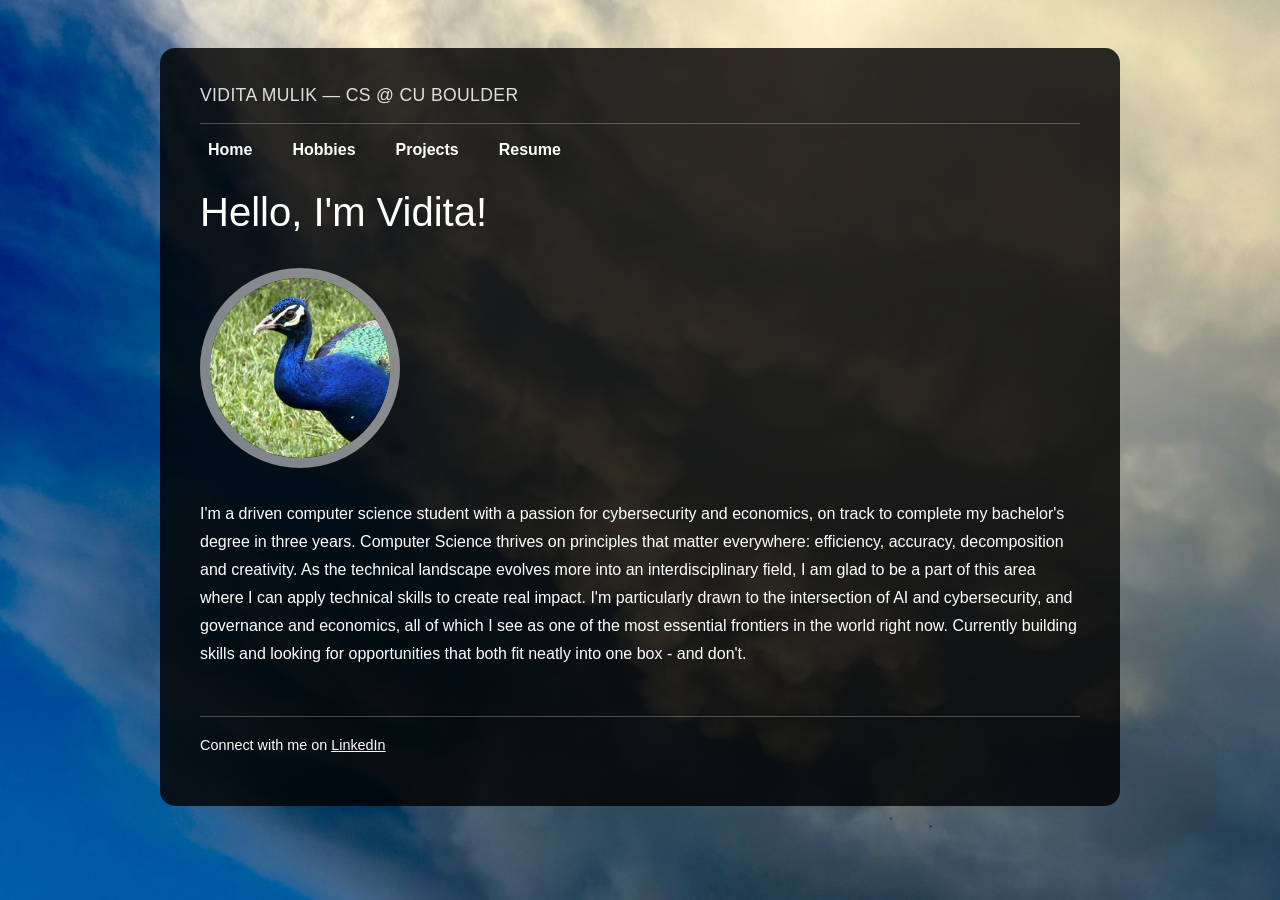
<file: index.html>
<!DOCTYPE html> 
<!--This tells the browser that this is a html file-->

<html lang="en"> 
<!--Specifies language as english-->

<head> <!--metadata about the page, not visible on webpage-->
  <meta charset="UTF-8"> <!--tells the browser to interpret text as UTF-8, so special characters are displayed properly-->
  <meta name="viewport" content="width=device-width, initial-scale=1.0"> <!--tells mobile browsers to render at the phone's actual width-->
  <title>Vivi — Home</title>
 
  <link href="https://cdn.jsdelivr.net/npm/bootstrap@5.3.3/dist/css/bootstrap.min.css" rel="stylesheet">
  <link rel="stylesheet" href="./styles.css"> <!--links external files-->
</head>


<body> 
<!--visible on webpage-->
<!--backdrop, header, nav, footer are mostly common across all four html files-->
  
  <div class="backdrop"></div> <!--<div> is a generic box used by css to identify and place backdrop-->
 
  <div class="container-fluid page-box"> <!--the container that becomes the translucent black panel, where all content lives-->

    <header class="site-header"> <!--header is a semantic tag that tells the browser, "this is the intro to the page"-->
      <p class="site-title">Vidita Mulik — CS @ CU Boulder</p> <!--the <p> is a text para-->
    </header>

<!-- Defines the main navigation bar and enables responsive Bootstrap behavior -->
<nav class="navbar navbar-expand-lg p-0">
  
  <!-- Creates the navigation toggle button used on smaller screens -->
  <button class="navbar-toggler" type="button"
          data-bs-toggle="collapse" data-bs-target="#navMenu"
          aria-controls="navMenu" aria-expanded="false"
          aria-label="Toggle navigation">
    <!-- Displays the Bootstrap navigation toggle icon -->
    <span class="navbar-toggler-icon"></span>
  </button>
  
  <!-- Contains the collapsible navigation menu -->
  <div class="collapse navbar-collapse" id="navMenu">
    <!-- Groups the navigation links into a Bootstrap navbar list -->
    <ul class="navbar-nav">
      <!-- Navigation link to the respective pages -->
      <li class="nav-item"><a class="nav-link" href="index.html">Home</a></li>
      <li class="nav-item"><a class="nav-link" href="hobbies.html">Hobbies</a></li>
      <li class="nav-item"><a class="nav-link" href="projects.html">Projects</a></li>
      <li class="nav-item"><a class="nav-link" href="resume.html">Resume</a></li>
    </ul>
  </div>

</nav>

    <main> <!-- semantic "actual content of this page"-->
      <h1>Hello, I'm Vidita!</h1> <!--<h1> tag is the page's main heading-->
      <section class="intro"> <!--semantic grouping of related content-->
        <!--the <img> tag is a 'self-closing' tag-->
        <!--src  is the file path to the image, alt text is shown if image fails to load-->
        
        <!-- Displays the profile image and makes it clickable to open the Bootstrap modal -->
        <img
          src="./pfp2.jpg"
          alt="Portrait picture of myself"
          class="profile-img clickable-img"
          data-bs-toggle="modal"
          data-bs-target="#profileImgModal"
          role="button"
        >

        <!-- Bootstrap Modal — clicking the photo above opens this larger version -->
        <div class="modal fade" id="profileImgModal" tabindex="-1" aria-labelledby="profileImgModalLabel" aria-hidden="true">
          <!-- Centers the modal vertically on the page -->
          <div class="modal-dialog modal-dialog-centered">
            <!-- Defines the visible modal container with a dark background -->
            <div class="modal-content bg-dark">
              <!-- Contains the modal title and close button -->
              <div class="modal-header border-secondary">
                <!-- Displays the title of the modal -->
                <h5 class="modal-title" id="profileImgModalLabel">Vivi</h5>
                <!-- Closes the modal when selected -->
                <button type="button" class="btn-close btn-close-white" data-bs-dismiss="modal" aria-label="Close"></button>
              </div>
              <!-- Contains the enlarged profile image -->
              <div class="modal-body text-center">
                <!-- Displays a responsive, rounded version of the profile image -->
                <img src="./pfp2.jpg" alt="Portrait picture of myself" class="img-fluid rounded">
              </div>
            </div>
          </div>
        </div>
        
        <p>
          I'm a driven computer science student with a passion for cybersecurity and economics, on track to complete my bachelor's 
          degree in three years. Computer Science thrives on principles that matter everywhere: efficiency, accuracy, decomposition 
          and creativity. As the technical landscape evolves more into an interdisciplinary field, I am glad to be a part of this 
          area where I can apply technical skills to create real impact. I'm particularly drawn to the intersection of AI and 
          cybersecurity, and governance and economics, all of which I see as one of the most essential frontiers in the world right 
          now.

          Currently building skills and looking for opportunities that both fit neatly into one box - and don't.
        </p>
      </section>
    </main>

    <footer class="site-footer"> <!--semantic tag indicating this is end of page-->
      <p>Connect with me on
        <a href="https://www.linkedin.com" target="_blank" rel="noopener">LinkedIn</a>
        <!--target = "_blank" opens the link in new tab, rel='noopener' is a security best practise to prevent the
         new tab from getting a referenve back to the page-->
      </p>
    </footer>

  </div> <!--end with </div> since is the box in which the content lies-->

<script src="https://cdn.jsdelivr.net/npm/bootstrap@5.3.0/dist/js/bootstrap.bundle.min.js"></script>
</body>
</html>
</file>
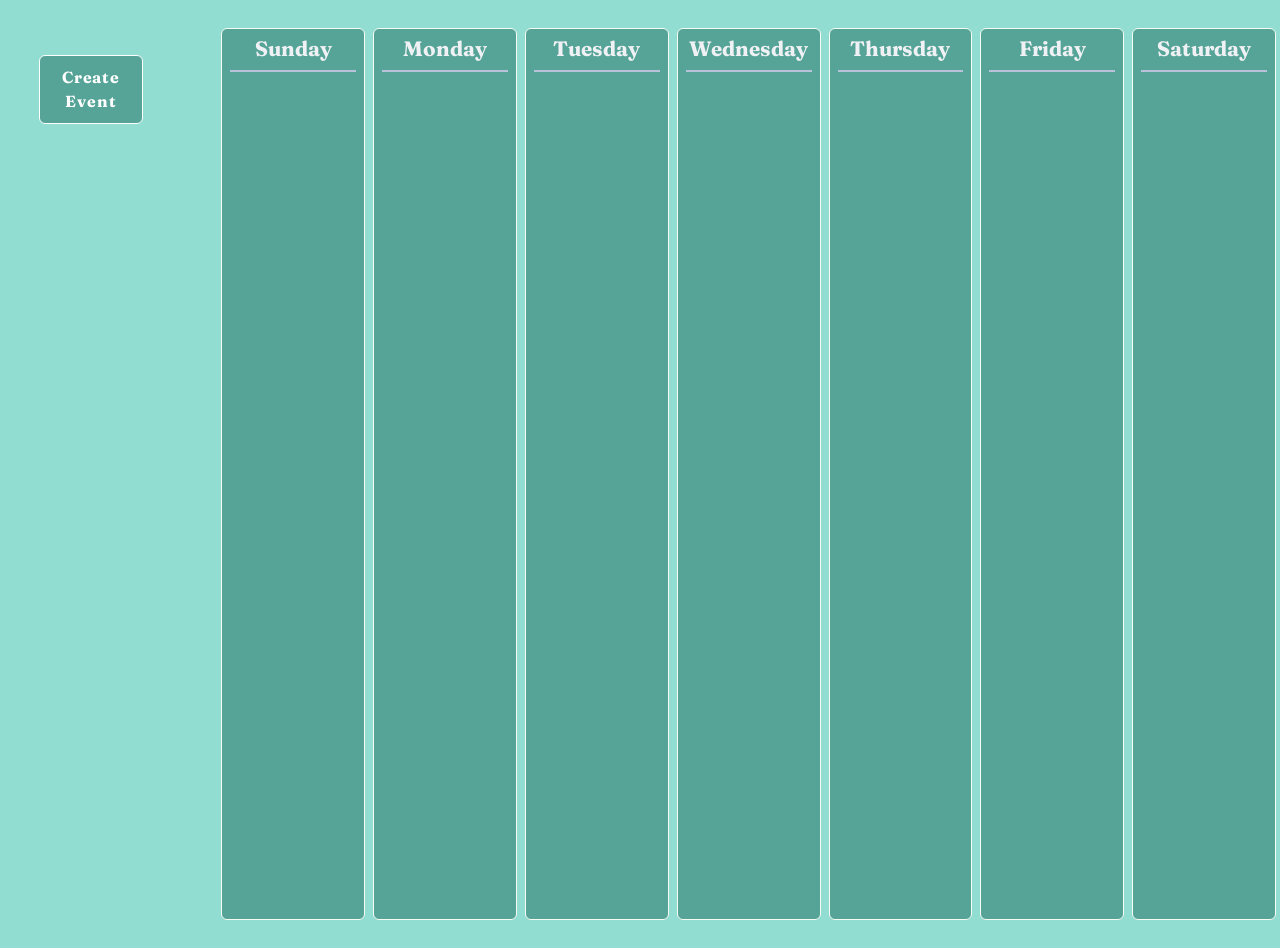
<file: calendar/index.html>
<!doctype html>
<html lang="en">

  <head>
    <meta charset="utf-8">
    <meta name="viewport" content="width=device-width, initial-scale=1">
    <title>Lab 4 - Calendar</title>
    <link href="https://cdn.jsdelivr.net/npm/bootstrap@5.3.3/dist/css/bootstrap.min.css" rel="stylesheet" integrity="sha384-QWTKZyjpPEjISv5WaRU9OFeRpok6YctnYmDr5pNlyT2bRjXh0JMhjY6hW+ALEwIH" crossorigin="anonymous">
    <link rel="stylesheet" href="css/styles.css">
    <link rel="preconnect" href="https://fonts.googleapis.com">
    <link rel="preconnect" href="https://fonts.gstatic.com" crossorigin>
    <link href="https://fonts.googleapis.com/css2?family=Fraunces:wght@500;700&display=swap" rel="stylesheet">
  </head>

  <body>

    <!--Create event container, table for days?-->
    <div class="row">
        <div class="col-2">
            <div class="custom-container">
                <button class="btn btn-primary mt-3"
                    type="button"
                    data-bs-toggle="modal"
                    data-bs-target="#event_modal">
                    Create Event
                </button>
            </div>
        </div>
        <div class="col">
            <div class="container-md container-fluid py-4 h-100">
                <div id="calendar" class="row h-100">
                    <div class="col-sm m-1 bg-white rounded px-1 px-md-2" id="sunday">
                        <div class="h6 text-center position-relative py-2 day">
                            Sunday
                        </div>
                    </div>
                    <div class="col-sm m-1 bg-white rounded px-1 px-md-2" id="monday">
                        <div class="h6 text-center position-relative py-2 day">
                            Monday
                        </div>
                    </div>
                    <div class="col-sm m-1 bg-white rounded px-1 px-md-2" id="tuesday">
                        <div class="h6 text-center position-relative py-2 day">
                            Tuesday
                        </div>
                    </div>
                    <div class="col-sm m-1 bg-white rounded px-1 px-md-2" id="wednesday">
                        <div class="h6 text-center position-relative py-2 day">
                            Wednesday
                        </div>
                    </div>
                    <div class="col-sm m-1 bg-white rounded px-1 px-md-2" id="thursday">
                        <div class="h6 text-center position-relative py-2 day">
                            Thursday
                        </div>
                    </div>
                    <div class="col-sm m-1 bg-white rounded px-1 px-md-2" id="friday">
                        <div class="h6 text-center position-relative py-2 day">
                            Friday
                        </div>
                    </div>
                    <div class="col-sm m-1 bg-white rounded px-1 px-md-2" id="saturday">
                        <div class="h6 text-center position-relative py-2 day">
                            Saturday
                        </div>
                    </div>
                </div>        
            </div>
        </div>
    </div>

    <!-- Bootstrap Modal -->
<div class="modal fade" id="event_modal" tabindex="-1" aria-hidden="true">
  <div class="modal-dialog">
    <div class="modal-content">

      <!-- Modal header -->
      <div class="modal-header">
        <h5 class="modal-title">Event Description</h5>
        <button
          type="button"
          class="btn-close"
          data-bs-dismiss="modal"
          aria-label="Close">
        </button>
      </div>

      <!-- Modal body -->
      <div class="modal-body">
        <form id="event_form">
          <!-- Add the required form controls here-->
           
        <div class="form-group">
            <label for="event_name">Event Name</label>
            <input type="text" id="event_name" name="event_name" required>
        </div>   

        <div class="form-group">
            <label for="event_category">Event Category</label>
            <select id="event_category" name="event_category" required>
                <option value="">Select a category</option>
                <option value="class">Class</option>
                <option value="work">Work</option>
                <option value="personal">Personal</option>
                <option value="social">Social</option>
                <option value="other">Other</option>
            </select>
        </div>

         <div class="form-group">
            <!-- <label for="event_weekday">Day of Event (Weekday only)</label> - not needed here -->
            <select id="event_weekday" name="event_weekday" required>
            <!--select containing days of the week-->
                <option value="">Select a day</option>
                <option value="Monday">Monday</option>
                <option value="Tuesday">Tuesday</option>
                <option value="Wednesday">Wednesday</option>
                <option value="Thursday">Thursday</option>
                <option value="Friday">Friday</option>
                <option value="Saturday">Saturday</option>
                <option value="Sunday">Sunday</option>
            </select>
        </div> 

         <div class="form-group">
            <label for="event_time">Event Time</label>
            <input type="time" id="event_time" name="event_time" required>
        </div> 

        <div class="form-group">
            <select id="event_modality" name="event_modality" required onchange="updateLocationOptions()">
                <option value="in-person">In-person</option>
                <option value="remote">Remote</option>
            </select>
        </div> 

        <!--event_modality = "in-person" → show event_location, hide event_remote_url
            event_modality = "remote" → show event_remote_url, hide event_location-->

            
        <div class="form-group" id="location_group"> <!--containers to target, wrap each field's group with an id-->
            <label for="event_location">Event Location</label>
            <input type="text" id="event_location" name="event_location">
        </div> 

         <div class="form-group" id="remote_group">
            <label for="event_remote_url">Event Link</label>
            <input type="url" id="event_remote_url" name="event_remote_url"
                pattern="^https?://([\w\-]+\.)+[a-zA-Z]{2,}(/.*)?$"
                placeholder="https://zoom.us/j/123456789">
            <!--Pattern - Regular expression - a special text string for describing a search pattern.
            change from last version: [\w-] → [\w\-] (hyphen escaped), and the dot restored as \. (a literal dot, not "any character").-->
        </div> 
        
        <div class="form-group">
            <label for="event_attendees">Event Attendees</label>
            <input type="text" id="event_attendees" name="event_attendees" required>
            <!--show msg to instruct user to separate names by commas (do i need to specify no spaces?)-->
        </div>          
        </form>
      </div>

      <!-- Modal footer -->
      <div class="modal-footer">
        <button
          type="button"
          class="btn btn-secondary"
          data-bs-dismiss="modal">
          Close
        </button>

        <button type="submit" class="btn btn-primary" form="event_form">Save Event</button>

      </div>

    </div>
  </div>
</div>
    
    <script src="https://cdn.jsdelivr.net/npm/bootstrap@5.3.3/dist/js/bootstrap.bundle.min.js" integrity="sha384-YvpcrYf0tY3lHB60NNkmXc5s9fDVZLESaAA55NDzOxhy9GkcIdslK1eN7N6jIeHz" crossorigin="anonymous"></script>
    
    <script src="js/script.js"></script> 
    
  </body>
</html>
</file>
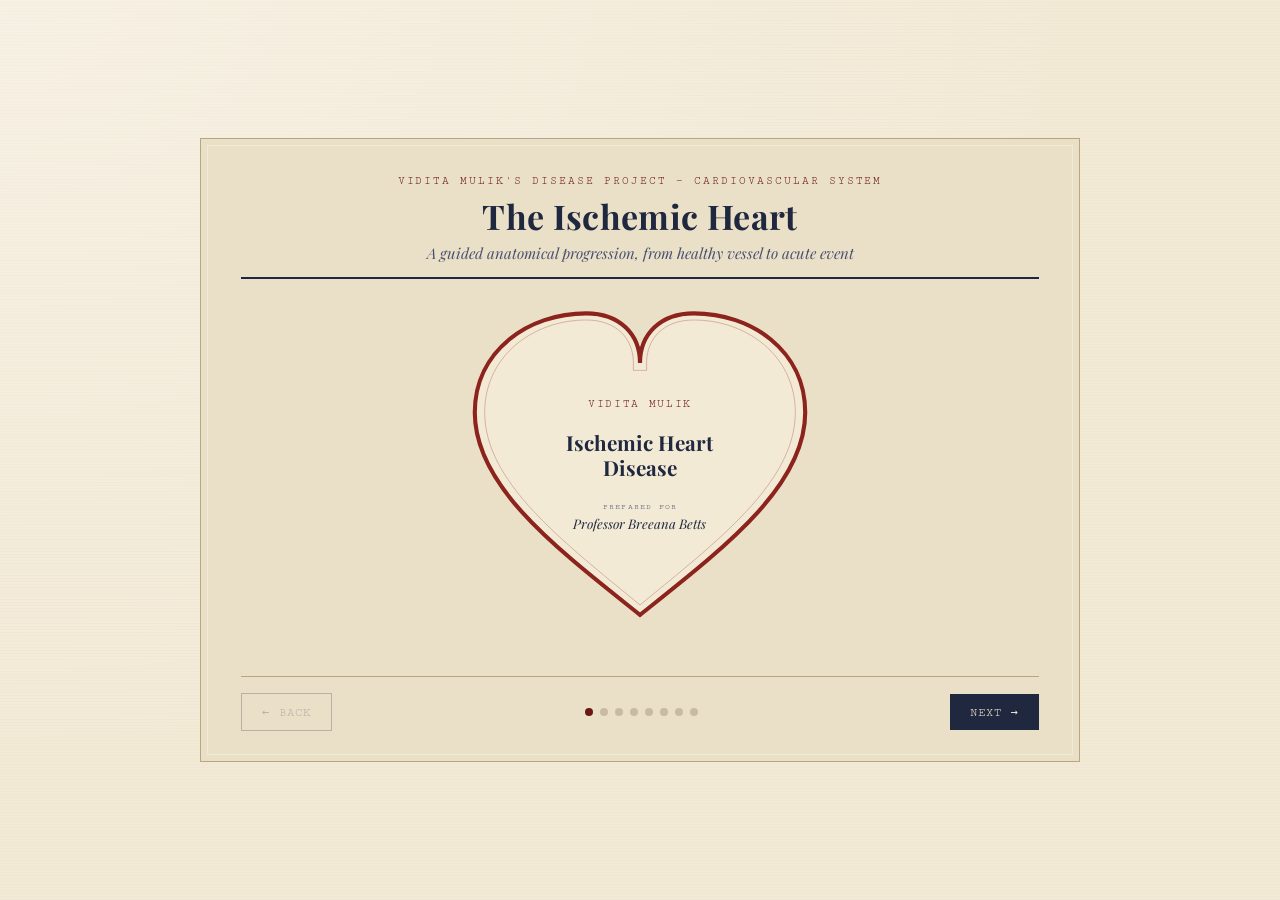
<file: DiseaseProjectIHD.html>
<!DOCTYPE html>
<html lang="en">
<head>
<meta charset="UTF-8">
<title>Plate Studies: The Ischemic Heart — An Anatomical Progression</title>
<meta name="viewport" content="width=device-width, initial-scale=1.0">
<link rel="preconnect" href="https://fonts.googleapis.com">
<link href="https://fonts.googleapis.com/css2?family=Playfair+Display:ital,wght@0,500;0,700;1,500&family=Source+Sans+3:wght@400;600&family=Cutive+Mono&display=swap" rel="stylesheet">
<style>
  :root{
    --paper:#F3EAD6;
    --paper-2:#EAE0C8;
    --ink:#20283F;
    --ink-soft:#4A5170;
    --artery:#8C231C;
    --artery-deep:#6B1913;
    --externa:#5B3358;
    --intima:#7A1610;
    --lumen:#C23B2E;
    --plaque:#B8892B;
    --clot:#33150F;
    --hatch:#C9BBA0;
    --line:#B7A67F;
  }
  *{box-sizing:border-box;}
  html,body{margin:0;padding:0;}
  body{
    background:var(--paper);
    background-image:
      radial-gradient(ellipse at top left, rgba(255,255,255,0.35), transparent 60%),
      repeating-linear-gradient(0deg, rgba(0,0,0,0.015) 0px, rgba(0,0,0,0.015) 1px, transparent 1px, transparent 3px);
    color:var(--ink);
    font-family:'Source Sans 3', sans-serif;
    min-height:100vh;
    display:flex;
    align-items:center;
    justify-content:center;
    padding:24px;
  }
  .frame{
    width:100%;
    max-width:880px;
    border:1px solid var(--line);
    outline:1px solid var(--paper);
    outline-offset:-8px;
    background:var(--paper-2);
    padding:36px 40px 30px;
    position:relative;
  }
  .masthead{
    text-align:center;
    border-bottom:2px solid var(--ink);
    padding-bottom:14px;
    margin-bottom:22px;
  }
  .eyebrow{
    font-family:'Cutive Mono', monospace;
    letter-spacing:0.18em;
    font-size:11px;
    color:var(--artery-deep);
    text-transform:uppercase;
  }
  h1{
    font-family:'Playfair Display', serif;
    font-weight:700;
    font-size:clamp(24px,4vw,34px);
    margin:6px 0 4px;
    letter-spacing:0.01em;
  }
  .subtitle{
    font-style:italic;
    font-family:'Playfair Display', serif;
    color:var(--ink-soft);
    font-size:15px;
  }
  .plate-label{
    font-family:'Cutive Mono', monospace;
    text-align:center;
    font-size:12px;
    letter-spacing:0.14em;
    color:var(--artery-deep);
    margin-bottom:6px;
    text-transform:uppercase;
  }
  .stage-title{
    text-align:center;
    font-family:'Playfair Display', serif;
    font-weight:600;
    font-size:22px;
    margin:0 0 18px;
  }
  .stage-wrap{
    display:flex;
    gap:32px;
    align-items:flex-start;
    flex-wrap:wrap;
    justify-content:center;
  }
  .svg-box{
    flex:0 0 300px;
    display:flex;
    flex-direction:column;
    align-items:center;
    justify-content:center;
    position:relative;
  }
  .svg-box svg{width:300px;height:300px;}
  .svg-box.title-heart{flex:1 1 100%;}
  .svg-box.title-heart svg{width:380px;height:auto;max-width:92%;}
  .svg-caption{
    text-align:center;
    font-family:'Cutive Mono', monospace;
    font-size:11px;
    letter-spacing:0.05em;
    color:var(--ink-soft);
    text-transform:uppercase;
    margin-top:10px;
    max-width:280px;
  }
  .info-box{
    font-size:14px;
    line-height:1.55;
    background:rgba(32,40,63,0.05);
    border-left:3px solid var(--ink);
    padding:10px 14px;
    margin-bottom:14px;
  }
  .info-box strong{color:var(--ink);}
  .info-box ul{margin:6px 0 0;padding-left:18px;}
  .info-box li{margin-bottom:3px;}
  .caption-box{
    flex:1 1 320px;
    min-width:260px;
  }
  .caption{
    font-size:16px;
    line-height:1.65;
    margin:0 0 16px;
  }
  .risk-badges{
    display:flex;
    flex-wrap:wrap;
    gap:8px;
    margin-bottom:10px;
  }
  .badge{
    font-family:'Cutive Mono', monospace;
    font-size:12px;
    letter-spacing:0.03em;
    padding:6px 11px;
    border:1px solid var(--artery-deep);
    color:var(--artery-deep);
    background:transparent;
    cursor:pointer;
    text-transform:uppercase;
    transition:background .15s ease, color .15s ease;
  }
  .badge:hover, .badge.active{
    background:var(--artery-deep);
    color:var(--paper);
  }
  .badge-detail{
    font-size:14px;
    line-height:1.5;
    background:rgba(140,35,28,0.07);
    border-left:3px solid var(--artery-deep);
    padding:10px 14px;
    margin-top:6px;
    display:none;
  }
  .badge-detail.show{display:block;}
  .slider-row{
    margin-top:10px;
  }
  .slider-row label{
    font-family:'Cutive Mono', monospace;
    font-size:12px;
    letter-spacing:0.06em;
    color:var(--ink-soft);
    display:block;
    margin-bottom:8px;
    text-transform:uppercase;
  }
  input[type=range]{
    width:100%;
    accent-color:var(--artery-deep);
  }
  .slider-readout{
    font-family:'Cutive Mono', monospace;
    font-size:13px;
    color:var(--artery-deep);
    margin-top:6px;
  }
  .nav-row{
    display:flex;
    justify-content:space-between;
    align-items:center;
    margin-top:28px;
    border-top:1px solid var(--line);
    padding-top:16px;
  }
  .dots{
    display:flex;
    gap:7px;
  }
  .dot{
    width:8px;height:8px;
    border-radius:50%;
    background:var(--hatch);
  }
  .dot.active{background:var(--artery-deep);}
  button.nav{
    font-family:'Cutive Mono', monospace;
    font-size:12px;
    letter-spacing:0.1em;
    text-transform:uppercase;
    background:var(--ink);
    color:var(--paper);
    border:none;
    padding:11px 20px;
    cursor:pointer;
    transition:opacity .15s ease;
  }
  button.nav:disabled{opacity:0.25;cursor:default;}
  button.nav.ghost{
    background:transparent;
    color:var(--ink);
    border:1px solid var(--ink);
  }
  .artist-statement{
    font-size:15px;
    line-height:1.7;
  }
  .artist-statement h2{
    font-family:'Playfair Display', serif;
    font-size:20px;
    margin-bottom:10px;
  }
  @media (prefers-reduced-motion: reduce){
    *{transition:none !important;}
  }
</style>
</head>
<body>
<div class="frame">
  <div class="masthead">
    <div class="eyebrow">Vidita Mulik's Disease Project — Cardiovascular System</div>
    <h1>The Ischemic Heart</h1>
    <div class="subtitle">A guided anatomical progression, from healthy vessel to acute event</div>
  </div>

  <div id="plate-label" class="plate-label"></div>
  <div id="stage-title" class="stage-title"></div>

  <div class="stage-wrap">
    <div class="svg-box" id="svg-box"></div>
    <div class="caption-box" id="caption-box"></div>
  </div>

  <div class="nav-row">
    <button class="nav ghost" id="prevBtn">&larr; Back</button>
    <div class="dots" id="dots"></div>
    <button class="nav" id="nextBtn">Next &rarr;</button>
  </div>
</div>

<script>
const NS = "http://www.w3.org/2000/svg";

function hatchRing(cx, cy, r1, r2, color, n=28){
  // radial hatch lines between r1 and r2 to give an engraved-shading look
  let s = "";
  for(let i=0;i<n;i++){
    const a = (i/n)*2*Math.PI;
    const x1 = cx + r1*Math.cos(a), y1 = cy + r1*Math.sin(a);
    const x2 = cx + r2*Math.cos(a), y2 = cy + r2*Math.sin(a);
    s += `<line x1="${x1.toFixed(1)}" y1="${y1.toFixed(1)}" x2="${x2.toFixed(1)}" y2="${y2.toFixed(1)}" stroke="${color}" stroke-width="1" opacity="0.55"/>`;
  }
  return s;
}

// Shared anatomy: every artery cross-section is built from the same three
// concentric layers (tunica externa, tunica media, tunica intima) around a
// central lumen, matching the reference sketch. CX/CY = 170,170 to leave
// margin for the layer-label leader lines on Plate I.
const CX = 170, CY = 170;
const R_EXT_OUT = 118;   // outer edge of tunica externa
const R_EXT_IN  = 100;   // = outer edge of tunica media
const R_MED_IN  = 76;    // = outer edge of tunica intima / lumen boundary
const R_LUMEN   = 76;

function arteryBase(withLabels=false, cx=CX, cy=CY){
  let s = "";
  s += `<circle cx="${cx}" cy="${cy}" r="${R_EXT_OUT}" fill="none" stroke="#3E2440" stroke-width="2.5"/>`;
  s += hatchRing(cx, cy, R_EXT_IN, R_EXT_OUT, '#5B3358', 36);
  s += `<circle cx="${cx}" cy="${cy}" r="${R_EXT_IN}" fill="none" stroke="#3E2440" stroke-width="1.5" opacity="0.7"/>`;
  s += hatchRing(cx, cy, R_MED_IN, R_EXT_IN, '#8C231C', 40);
  s += `<circle cx="${cx}" cy="${cy}" r="${R_MED_IN}" fill="#C23B2E" stroke="#7A1610" stroke-width="3"/>`;
  if(withLabels){
    const extR = (R_EXT_IN + R_EXT_OUT) / 2;   // midpoint of the externa band
    const medR = (R_MED_IN + R_EXT_IN) / 2;    // midpoint of the media band
    const intR = R_MED_IN;                     // the thin intima boundary itself
    s += `
      <!-- Tunica Externa: straight up from the outer band -->
      <line x1="${cx}" y1="${(cy-extR).toFixed(1)}" x2="${cx}" y2="${cy-150}" stroke="#4A5170" stroke-width="1"/>
      <text x="${cx}" y="${cy-158}" text-anchor="middle" font-family="Cutive Mono, monospace" font-size="11" fill="#5B3358">TUNICA EXTERNA</text>

      <!-- Tunica Media: from the middle band, out to the right -->
      <line x1="${(cx+medR*0.985).toFixed(1)}" y1="${(cy-medR*0.174).toFixed(1)}" x2="${cx+150}" y2="${(cy-15).toFixed(1)}" stroke="#4A5170" stroke-width="1"/>
      <text x="${cx+154}" y="${cy-11}" text-anchor="start" font-family="Cutive Mono, monospace" font-size="11" fill="#8C231C">TUNICA MEDIA</text>

      <!-- Tunica Intima: from the thin boundary ring itself, out to the lower left -->
      <line x1="${(cx-intR*0.940).toFixed(1)}" y1="${(cy+intR*0.342).toFixed(1)}" x2="${cx-140}" y2="${cy+60}" stroke="#4A5170" stroke-width="1"/>
      <text x="${cx-144}" y="${cy+64}" text-anchor="end" font-family="Cutive Mono, monospace" font-size="11" fill="#7A1610">TUNICA INTIMA</text>

      <!-- Lumen: straight down from the very center -->
      <line x1="${cx}" y1="${cy}" x2="${cx}" y2="${cy+150}" stroke="#4A5170" stroke-width="1"/>
      <text x="${cx}" y="${cy+164}" text-anchor="middle" font-family="Cutive Mono, monospace" font-size="11" fill="#7A1610">LUMEN</text>
    `;
  }
  return s;
}

function svgHealthy(){
  return `<svg viewBox="-20 0 500 470">
    ${arteryBase(true, 230, 230)}
  </svg>`;
}

function svgInjury(){
  // jagged intima/lumen boundary to depict endothelial damage
  const pts=[];
  for(let i=0;i<=44;i++){
    const a = (i/44)*2*Math.PI;
    const jitter = (i%6===0) ? -8 : (i%9===0 ? 5 : 0);
    const r = R_LUMEN + jitter;
    pts.push([CX+r*Math.cos(a), CY+r*Math.sin(a)]);
  }
  const jag = "M " + pts.map(p=>p[0].toFixed(1)+","+p[1].toFixed(1)).join(" L ") + " Z";
  return `<svg viewBox="0 0 340 340">
    <circle cx="${CX}" cy="${CY}" r="${R_EXT_OUT}" fill="none" stroke="#3E2440" stroke-width="2.5"/>
    ${hatchRing(CX,CY,R_EXT_IN,R_EXT_OUT,'#5B3358',36)}
    <circle cx="${CX}" cy="${CY}" r="${R_EXT_IN}" fill="none" stroke="#3E2440" stroke-width="1.5" opacity="0.7"/>
    ${hatchRing(CX,CY,R_MED_IN,R_EXT_IN,'#8C231C',40)}
    <path d="${jag}" fill="#C23B2E" stroke="#7A1610" stroke-width="3" stroke-linejoin="round"/>
  </svg>`;
}

function svgPlaque(pct){
  // pct 0-100: plaque arc grows from the intima inward across the lumen
  const maxDepth = R_LUMEN - 12; // leave a small residual channel even at 100%
  const depth = (pct/100)*maxDepth;
  const startA = -75, endA = 75; // degrees, arc on right side of lumen
  const toRad = d => d*Math.PI/180;
  const outerPts=[], innerPts=[];
  const steps=26;
  for(let i=0;i<=steps;i++){
    const a = toRad(startA + (endA-startA)*(i/steps));
    outerPts.push([CX+R_LUMEN*Math.cos(a), CY+R_LUMEN*Math.sin(a)]);
  }
  for(let i=steps;i>=0;i--){
    const a = toRad(startA + (endA-startA)*(i/steps));
    innerPts.push([CX+(R_LUMEN-depth)*Math.cos(a), CY+(R_LUMEN-depth)*Math.sin(a)]);
  }
  const all = outerPts.concat(innerPts);
  const path = "M " + all.map(p=>p[0].toFixed(1)+","+p[1].toFixed(1)).join(" L ") + " Z";
  return `<svg viewBox="0 0 340 340">
    ${arteryBase(false)}
    <path d="${path}" fill="#B8892B" stroke="#6B1913" stroke-width="1.5" opacity="0.94"/>
  </svg>`;
}

function svgRupture(){
  // clearer rupture: a visible break in the intima boundary, a distinct
  // fibrous cap remnant, and an irregular thrombus with texture so it reads
  // clearly against the cream background (no on-image label — see caption below)
  return `<svg viewBox="0 0 340 340">
    ${arteryBase(false)}
    <!-- residual fibrous cap / plaque shoulder -->
    <path d="M ${CX+18},${CY-70} A ${R_LUMEN} ${R_LUMEN} 0 0 1 ${CX+66},${CY-8}
             L ${CX+30},${CY-10} A 40 40 0 0 0 ${CX+2},${CY-52} Z"
          fill="#B8892B" stroke="#6B1913" stroke-width="1.5"/>
    <!-- crack through the cap -->
    <path d="M ${CX+40},${CY-46} L ${CX+26},${CY-30} L ${CX+38},${CY-22} L ${CX+20},${CY-6}"
          fill="none" stroke="#20283F" stroke-width="2.5" stroke-linecap="round" stroke-linejoin="round"/>
    <!-- thrombus occluding the lumen -->
    <path d="M ${CX-46},${CY-30}
             C ${CX-20},${CY-52} ${CX+22},${CY-46} ${CX+34},${CY-14}
             C ${CX+46},${CY+18} ${CX+22},${CY+48} ${CX-10},${CY+50}
             C ${CX-42},${CY+52} ${CX-62},${CY+18} ${CX-58},${CY-6}
             C ${CX-56},${CY-18} ${CX-56},${CY-22} ${CX-46},${CY-30} Z"
          fill="#33150F" stroke="#1A0A07" stroke-width="2"/>
    <circle cx="${CX-18}" cy="${CY-8}" r="3.5" fill="#5B241C"/>
    <circle cx="${CX+2}" cy="${CY+14}" r="3" fill="#5B241C"/>
    <circle cx="${CX-32}" cy="${CY+16}" r="3" fill="#5B241C"/>
    <circle cx="${CX-8}" cy="${CY-24}" r="2.5" fill="#5B241C"/>
    <!-- thin residual channel of open lumen -->
    <path d="M ${CX+40},${CY+6} A ${R_LUMEN-10} ${R_LUMEN-10} 0 0 1 ${CX+8},${CY+48}"
          fill="none" stroke="#C23B2E" stroke-width="6" stroke-linecap="round" opacity="0.9"/>
  </svg>`;
}

function svgIschemia(){
  // anatomical (non-valentine) heart silhouette with a shaded ischemic zone;
  // the label lives below the picture, not layered on top of it
  return `<svg viewBox="0 0 340 340">
    <path d="M205,70 C185,42 140,42 122,72 C104,102 104,132 118,158
             C138,196 172,232 195,268 C224,232 260,192 278,150
             C296,110 288,76 262,60 C238,44 216,46 205,70 Z"
      fill="#EAE0C8" stroke="#20283F" stroke-width="2.5"/>
    <path d="M195,268 C172,232 138,196 118,158 C107,136 105,114 111,94
             C130,120 148,150 162,180 C176,210 187,240 195,268 Z"
      fill="#8C231C" opacity="0.30"/>
    <path d="M150,150 L185,150 L172,175 L200,175 L162,225 L174,185 L150,185 Z"
      fill="#33150F" opacity="0.85"/>
  </svg>`;
}

function svgPrevention(){
  return `<svg viewBox="0 0 340 340">
    ${arteryBase(false)}
    <path d="M170,130 C186,138 202,142 202,142 C202,172 190,198 170,210 C150,198 138,172 138,142 C138,142 154,138 170,130 Z"
      fill="none" stroke="#20283F" stroke-width="2.5"/>
    <path d="M154,166 L166,178 L188,152" fill="none" stroke="#20283F" stroke-width="3" stroke-linecap="round" stroke-linejoin="round"/>
  </svg>`;
}

function svgTitle(){
  return `<svg viewBox="0 0 460 420">
    <path d="M230,380 C130,300 30,225 30,135 C30,60 95,15 165,15 C205,15 230,40 230,75
             C230,40 255,15 295,15 C365,15 430,60 430,135 C430,225 330,300 230,380 Z"
      fill="#F3EAD6" stroke="#8C231C" stroke-width="5"/>
    <path d="M230,368 C138,292 42,220 42,135 C42,66 101,23 165,23 C201,23 222,45 222,75
             L222,84 L238,84 L238,75 C238,45 259,23 295,23 C359,23 418,66 418,135 C418,220 322,292 230,368 Z"
      fill="none" stroke="#8C231C" stroke-width="1" opacity="0.35"/>
    <text x="230" y="128" text-anchor="middle" font-family="Cutive Mono, monospace" font-size="13" letter-spacing="2" fill="#6B1913">VIDITA MULIK</text>
    <text x="230" y="182" text-anchor="middle" font-family="Playfair Display, serif" font-weight="700" font-size="25" fill="#20283F">Ischemic Heart</text>
    <text x="230" y="212" text-anchor="middle" font-family="Playfair Display, serif" font-weight="700" font-size="25" fill="#20283F">Disease</text>
    <text x="230" y="252" text-anchor="middle" font-family="Cutive Mono, monospace" font-size="10" letter-spacing="1.5" fill="#4A5170">PREPARED FOR</text>
    <text x="230" y="276" text-anchor="middle" font-family="Playfair Display, serif" font-style="italic" font-size="16" fill="#20283F">Professor Breeana Betts</text>
  </svg>`;
}

const stages = [
  {
    plate:"",
    title:"",
    svg: svgTitle,
    titleSlide:true,
    caption:null,
    risks:null,
    slider:false
  },
  {
    plate:"Plate I",
    title:"The Healthy Artery",
    svg: svgHealthy,
    caption:"A healthy coronary artery has a smooth endothelial lining and an open lumen, allowing unobstructed blood flow to the heart muscle. This single-cell-thick lining is the body's first line of defense against vascular disease.",
    risks:null,
    slider:false
  },
  {
    plate:"Plate II",
    title:"Endothelial Injury",
    svg: svgInjury,
    caption:"Chronic stress on the artery wall damages the endothelium, the protective lining that normally regulates vascular tone and blocks harmful particles.",
    infoBlock:`<strong>When injured, the endothelium becomes dysfunctional</strong> — losing its normal ability to:
      <ul>
        <li>Produce nitric oxide (NO) for vasodilation</li>
        <li>Maintain anti-inflammatory and anticoagulant properties</li>
        <li>Act as a barrier to harmful substances</li>
      </ul>
      This dysfunction is what opens the door to atherosclerosis. Explore the contributing risk factors below.`,
    risks:[
      {label:"Hypertension", detail:"Increased blood pressure (prehypertension: 120–139/80–89 mmHg; hypertension: ≥140/90 mmHg) creates persistent shear stress on the vessel wall, physically damaging the endothelium."},
      {label:"Smoking", detail:"Chemicals in tobacco smoke directly injure the endothelium and promote oxidative stress and inflammation. Thousands of toxic chemicals and free radicals in cigarette smoke reduce nitric oxide availability, causing arteries to stiffen and lose their ability to expand, which raises blood pressure. The damaged, sticky endothelium then attracts immune cells and platelets, accelerating plaque formation and raising the risk of heart disease, stroke, and peripheral artery disease."},
      {label:"High LDL", detail:"Excess LDL cholesterol infiltrates the injured wall, where it becomes oxidized and triggers an inflammatory response."},
      {label:"Diabetes", detail:"Chronic hyperglycemia damages small and large vessels alike, accelerating endothelial dysfunction."},
      {label:"Family history", detail:"Genetic factors (e.g., lipoprotein(a), familial hypercholesterolemia) can predispose individuals to earlier vascular injury."}
    ],
    slider:false
  },
  {
    plate:"Plate III",
    title:"Plaque Formation",
    svg: null,
    caption:"This is the process of atherosclerosis — the buildup of fatty plaque within the artery wall — and it unfolds in five stages. Drag the slider to watch the plaque progress and the lumen narrow.",
    infoBlock:`<strong>Atherosclerosis, step by step:</strong>
      <ul>
        <li><strong>Infiltration</strong> — excess LDL particles slip past the injured endothelium into the underlying intima.</li>
        <li><strong>Oxidation</strong> — once trapped, the LDL particles are chemically altered by free radicals.</li>
        <li><strong>Immune reaction</strong> — oxidized LDL triggers monocytes to enter the vessel wall and transform into macrophages.</li>
        <li><strong>Foam cell formation</strong> — macrophages engulf the oxidized LDL until they become fat-laden foam cells.</li>
        <li><strong>Plaque buildup</strong> — foam cells die and accumulate into a fatty core capped by scar tissue, narrowing the artery and restricting blood flow.</li>
      </ul>`,
    risks:null,
    slider:true
  },
  {
    plate:"Plate IV",
    title:"Plaque Rupture & Thrombus",
    svg: svgRupture,
    svgCaption:"Thrombus — occluding the lumen",
    caption:"An unstable plaque's fibrous cap can crack under mechanical or inflammatory stress. Platelets rapidly aggregate at the exposed site, and a thrombus forms — partially or fully occluding the artery. This is the acute event underlying most heart attacks.",
    risks:null,
    slider:false
  },
  {
    plate:"Plate V",
    title:"Ischemia & Outcome",
    svg: svgIschemia,
    svgCaption:"Myocardium — ischemic zone shaded",
    caption:"Heart muscle downstream of the blockage is starved of oxygen. This produces the classic symptoms of angina — chest pain, pain radiating to the arm or jaw, shortness of breath — and, without rapid treatment (thrombolytics, PCI/stenting, or CABG), leads to irreversible tissue death (myocardial infarction).",
    infoBlock:`<strong>Scarring: repair that comes at a cost.</strong> Dead cardiac muscle cannot regenerate. Over the following weeks, the body replaces it with fibrous scar tissue, which seals the wall but cannot contract like true myocardium. This does more harm than good in several ways: it permanently reduces the heart's contractile mass and pumping efficiency, disrupts the normal electrical conduction pathway (raising the risk of dangerous arrhythmias), and can cause the ventricle to remodel and dilate over time, progressively weakening the heart and increasing the risk of heart failure.`,
    risks:null,
    slider:false
  },
  {
    plate:"Plate VI",
    title:"Explore Prevention & Management",
    svg: svgPrevention,
    caption:"Much of the disease process shown in Plates II–IV is preventable or manageable. Explore the categories below.",
    risks:[
      {label:"Diet & weight", detail:"A diet low in saturated fat and sodium, rich in fiber, fruits, and vegetables, along with maintaining a healthy weight, reduces LDL and blood pressure — directly slowing the injury-to-plaque pathway."},
      {label:"Exercise", detail:"Regular aerobic activity improves endothelial function, raises HDL, lowers blood pressure, and helps regulate blood glucose — targeting several risk factors at once."},
      {label:"Smoking cessation", detail:"Quitting smoking rapidly reduces endothelial injury and inflammation; cardiovascular risk begins dropping within weeks of cessation."},
      {label:"Medications", detail:"Statins lower LDL and stabilize existing plaque; antihypertensives control pressure-driven vessel stress; antiplatelets (e.g., aspirin) reduce clot risk in those already at high risk."},
      {label:"Screening", detail:"Routine blood pressure, lipid panels, and (for higher-risk patients) coronary calcium scoring allow risk factors and early plaque to be caught before an acute event occurs."},
      {label:"Cardiac rehab", detail:"For those already diagnosed, structured rehab programs combining supervised exercise, education, and counseling significantly lower the risk of a second event."}
    ],
    slider:false
  },
  {
    plate:"Artist's Statement",
    title:"On This Plate Series",
    svg: null,
    caption:null,
    risks:null,
    slider:false,
    statement:true
  }
];

let current = 0;
let plaqueVal = 40;

function render(){
  const s = stages[current];
  document.getElementById('plate-label').textContent = s.plate;
  document.getElementById('plate-label').style.display = s.plate ? '' : 'none';
  document.getElementById('stage-title').textContent = s.title;
  document.getElementById('stage-title').style.display = s.title ? '' : 'none';

  const svgBox = document.getElementById('svg-box');
  const capBox = document.getElementById('caption-box');
  svgBox.classList.remove('title-heart');
  capBox.style.display = '';

  if(s.titleSlide){
    svgBox.style.display = 'flex';
    svgBox.classList.add('title-heart');
    svgBox.innerHTML = s.svg();
    capBox.style.display = 'none';
  } else if(s.statement){
    svgBox.style.display = 'none';
    capBox.innerHTML = `<div class="artist-statement">
      <p>The theme is kept deliberately simple — the ink-and-crimson lining highlights
      the blood vessel itself, a quiet rhetorical nod to how vital these vessels are to
      the body. Each stage is rendered as a hand-numbered plate, in the visual language
      of a 19th-century medical atlas, which intend to slow the viewer down at each stage,
      the way an anatomist once had to slow down to draw what they observed, rather than
      presenting the disease as a single static image. The interactive elements
      (clickable risk factors, a plaque-progression slider) reflect the reality that this disease
      develops gradually, over years, driven by specific, often modifiable factors — not
      instantaneously. Where the earlier plates keep the vessel's structure clean and orderly,
      the final rupture plate is deliberately messier — the crack, the thrombus, the broken
      symmetry — symbolic of how plaque and thrombus disrupt, and quite literally "mess up,"
      the heart's system.</p>
    </div>`;
  } else {
    svgBox.style.display = 'flex';
    let html = "";
    if(s.svg){
      html += s.svg();
    } else if(current===3){
      html += svgPlaque(plaqueVal);
    }
    if(s.svgCaption){
      html += `<div class="svg-caption">${s.svgCaption}</div>`;
    }
    svgBox.innerHTML = html;

    let capHtml = "";
    if(s.infoBlock){
      capHtml += `<div class="info-box">${s.infoBlock}</div>`;
    }
    capHtml += `<p class="caption">${s.caption}</p>`;
    if(s.risks){
      capHtml += `<div class="risk-badges">`;
      s.risks.forEach((r,i)=>{
        capHtml += `<button class="badge" data-i="${i}">${r.label}</button>`;
      });
      capHtml += `</div><div class="badge-detail" id="badge-detail"></div>`;
    }
    if(s.slider){
      capHtml += `<div class="slider-row">
        <label>Years of plaque progression</label>
        <input type="range" min="0" max="100" value="${plaqueVal}" id="plaqueSlider">
        <div class="slider-readout" id="sliderReadout"></div>
      </div>`;
    }
    capBox.innerHTML = capHtml;

    if(s.risks){
      capBox.querySelectorAll('.badge').forEach(btn=>{
        btn.addEventListener('click', ()=>{
          const i = +btn.dataset.i;
          const detailBox = document.getElementById('badge-detail');
          const already = btn.classList.contains('active');
          capBox.querySelectorAll('.badge').forEach(b=>b.classList.remove('active'));
          if(already){
            detailBox.classList.remove('show');
          } else {
            btn.classList.add('active');
            detailBox.textContent = s.risks[i].detail;
            detailBox.classList.add('show');
          }
        });
      });
    }
    if(s.slider){
      const slider = document.getElementById('plaqueSlider');
      const readout = document.getElementById('sliderReadout');
      const updateReadout = ()=>{
        const yrs = Math.round((plaqueVal/100)*25);
        readout.textContent = `~${yrs} years of buildup — lumen narrowed to ${Math.round(100-plaqueVal*0.55)}% patency`;
      };
      updateReadout();
      slider.addEventListener('input', (e)=>{
        plaqueVal = +e.target.value;
        document.getElementById('svg-box').innerHTML = svgPlaque(plaqueVal);
        updateReadout();
      });
    }
  }

  document.getElementById('prevBtn').disabled = current===0;
  document.getElementById('nextBtn').textContent = current===stages.length-1 ? "Restart ↺" : "Next →";

  const dots = document.getElementById('dots');
  dots.innerHTML = "";
  stages.forEach((_,i)=>{
    const d = document.createElement('div');
    d.className = 'dot' + (i===current ? ' active' : '');
    dots.appendChild(d);
  });
}

document.getElementById('nextBtn').addEventListener('click', ()=>{
  if(current === stages.length-1){ current = 0; } else { current++; }
  render();
});
document.getElementById('prevBtn').addEventListener('click', ()=>{
  if(current>0){ current--; render(); }
});

render();
</script>
</body>
</html>
</file>
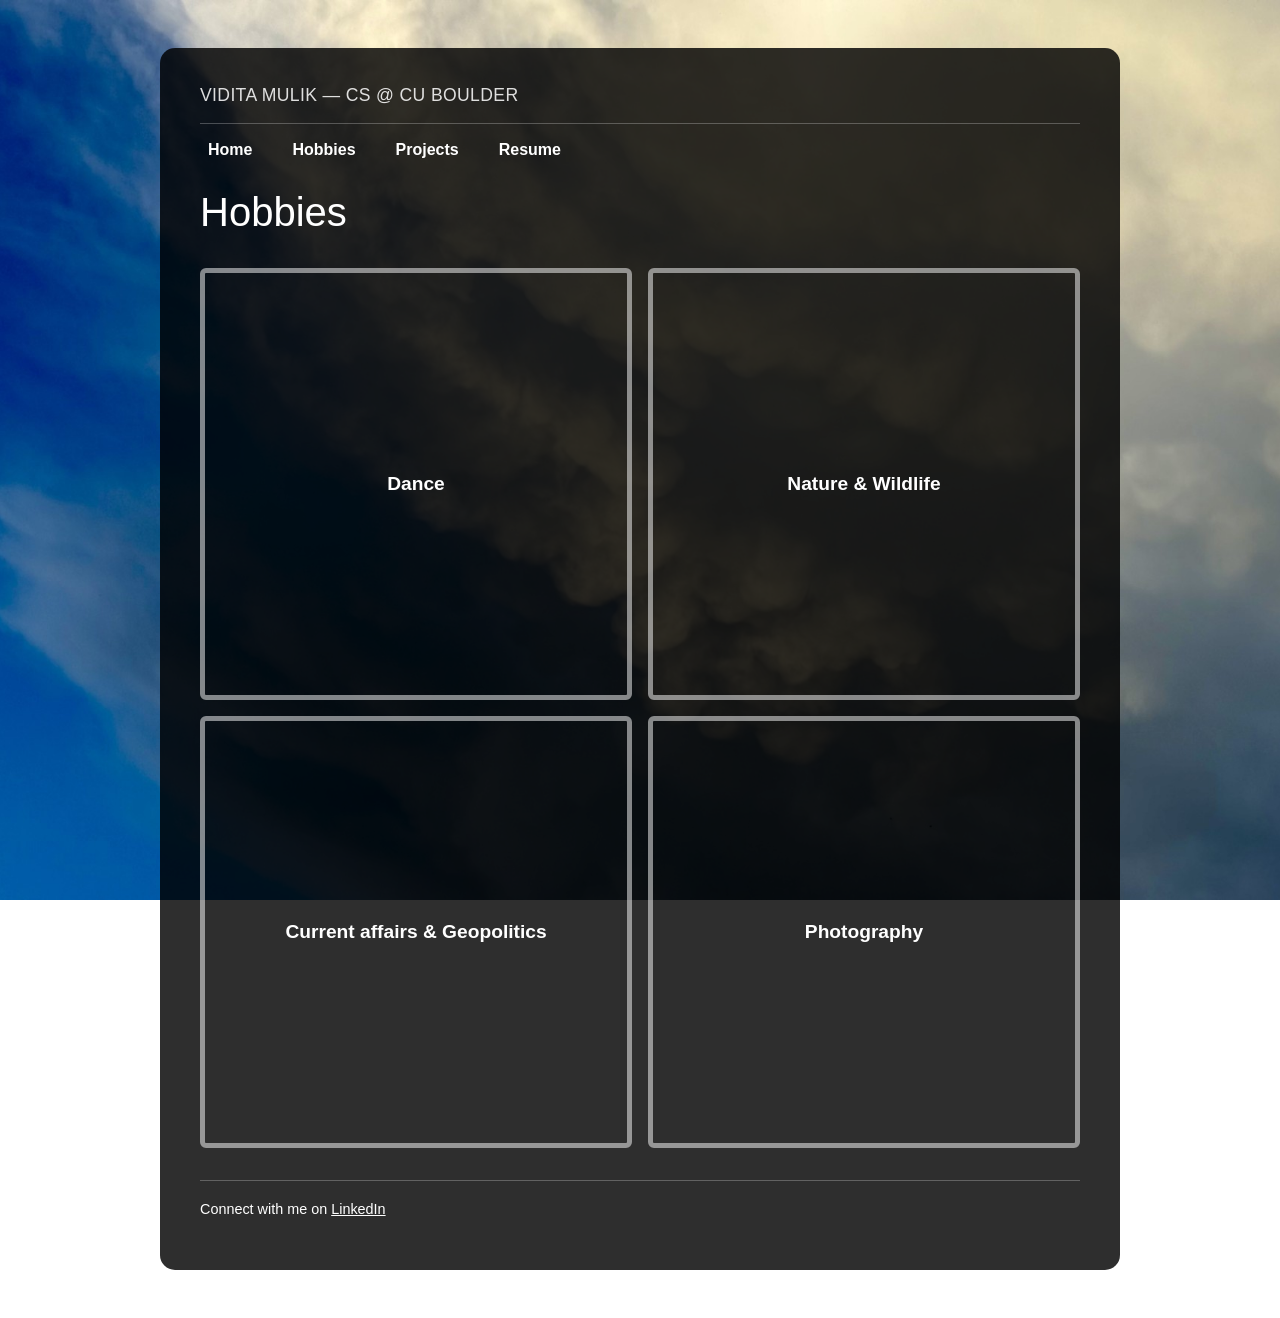
<file: hobbies.html>
<!DOCTYPE html>
<html lang="en">
 
<head>
  <meta charset="UTF-8">
  <meta name="viewport" content="width=device-width, initial-scale=1.0">
  <title>Vivi — Hobbies</title>
  <link href="https://cdn.jsdelivr.net/npm/bootstrap@5.3.0/dist/css/bootstrap.min.css" rel="stylesheet"/>
  <link rel="stylesheet" href="./styles.css">
</head>

<body>

  <div class="backdrop"></div>

  <div class="container-fluid page-box">

    <header class="site-header">
      <p class="site-title">Vidita Mulik — CS @ CU Boulder</p>
    </header>

  <nav class="navbar navbar-expand-lg p-0">
    
    <button class="navbar-toggler" type="button"
            data-bs-toggle="collapse" data-bs-target="#navMenu"
            aria-controls="navMenu" aria-expanded="false"
            aria-label="Toggle navigation">
    <span class="navbar-toggler-icon"></span>
    </button>
    
    <div class="collapse navbar-collapse" id="navMenu">
      <ul class="navbar-nav">
        <li class="nav-item"><a class="nav-link" href="index.html">Home</a></li>
        <li class="nav-item"><a class="nav-link" href="hobbies.html">Hobbies</a></li>
        <li class="nav-item"><a class="nav-link" href="projects.html">Projects</a></li>
        <li class="nav-item"><a class="nav-link" href="resume.html">Resume</a></li>
      </ul>
    </div>
  
  </nav>

    <main>
      <h1>Hobbies</h1>

          <!--<details>/<summary> is a built in HTML widget
          <summary> is always visible and clickable to toggle content of <details>-->

    <div class="row row-cols-1 row-cols-sm-2 g-3 mb-4">
    <!-- Creates a responsive Bootstrap row with one column on extra-small screens, 
    two columns on small screens and larger, spacing between items, and bottom margin -->

      <div class="col">
        <details class="hobby-card"> 
          <summary>Dance</summary>
          <div class="hobby-content">
            <img
              src="./hobby1.jpg"
              alt="Person dancing"
            >
              <p>
                Since childhood, I love to dance, especially to several bollywood numbers.
                My favorite dance forms are popping, hip-hop and kathak. At CU, I joined 'Milana' - a 
                competitive bollywood dance team. I am a record holder of an International Book of
                World Record dance event of "9 different types of dances performed by 501 people"
              </p>
          </div>
        </details>
      </div>

      <div class="col">
        <details class="hobby-card">
          <summary>Nature &amp; Wildlife</summary>
          <div class="hobby-content">
            <img
              src="./hobby2.jpg"
              alt="A trail or outdoor scene from a recent trip"
            >
              <p>
                I am fond of exploring different places and enjoying what it's Nature has 
                to provide. Wildlife excited me the most when it comes to Nature, making 
                any place with animals, a favorite spot. In fact, when I was little, I wanted to be an "Animal Explorer".
              </p>
          </div>
        </details>
      </div>

      <div class="col">    
        <details class="hobby-card">
          <summary>Current affairs &amp; Geopolitics</summary>
          <div class="hobby-content">
            <img
              src="./hobby3.jpg"
              alt="Bpicture of Indian flag with IAS flag"
            >
              <p>
                I have held a long-running interest in public administration, constitutional law, 
                Geopolitics and policy. One of my career paths is to be an Indian 
                Administrative Service Officer in the Indian Govt. This stems from education in India which included 
                Social Studies - History, Geography, Polity and Economics.
              </p>
          </div>
        </details>
      </div>  

      <div class="col">
        <details class="hobby-card">
          <summary>Photography</summary>
          <div class="hobby-content">
            <img
              src="./hobby4.jpg"
              alt="A picture that I recently took"
            >
              <p>
              I love to capture what our vision gifts abundantly. The onlooker would usually see me 
              stop by at the most random place, just to take a picture of a bee or a building or anything that 
              through my angle, seems appealing. I also have an instagram page for photography.
              </p>
              <a href= "https://www.instagram.com/vi17_photography/" target="_blank" rel="noopener" class="btn">(Instagram page)</a>
              
          </div>
        </details>
      </div> 

    </div>
    </main>

    <footer class="site-footer">
      <p>Connect with me on
        <a href="https://www.linkedin.com" target="_blank" rel="noopener">LinkedIn</a>
      </p>
    </footer>

  </div>

<script src="https://cdn.jsdelivr.net/npm/bootstrap@5.3.0/dist/js/bootstrap.bundle.min.js"></script>
</body>
</html>
</file>
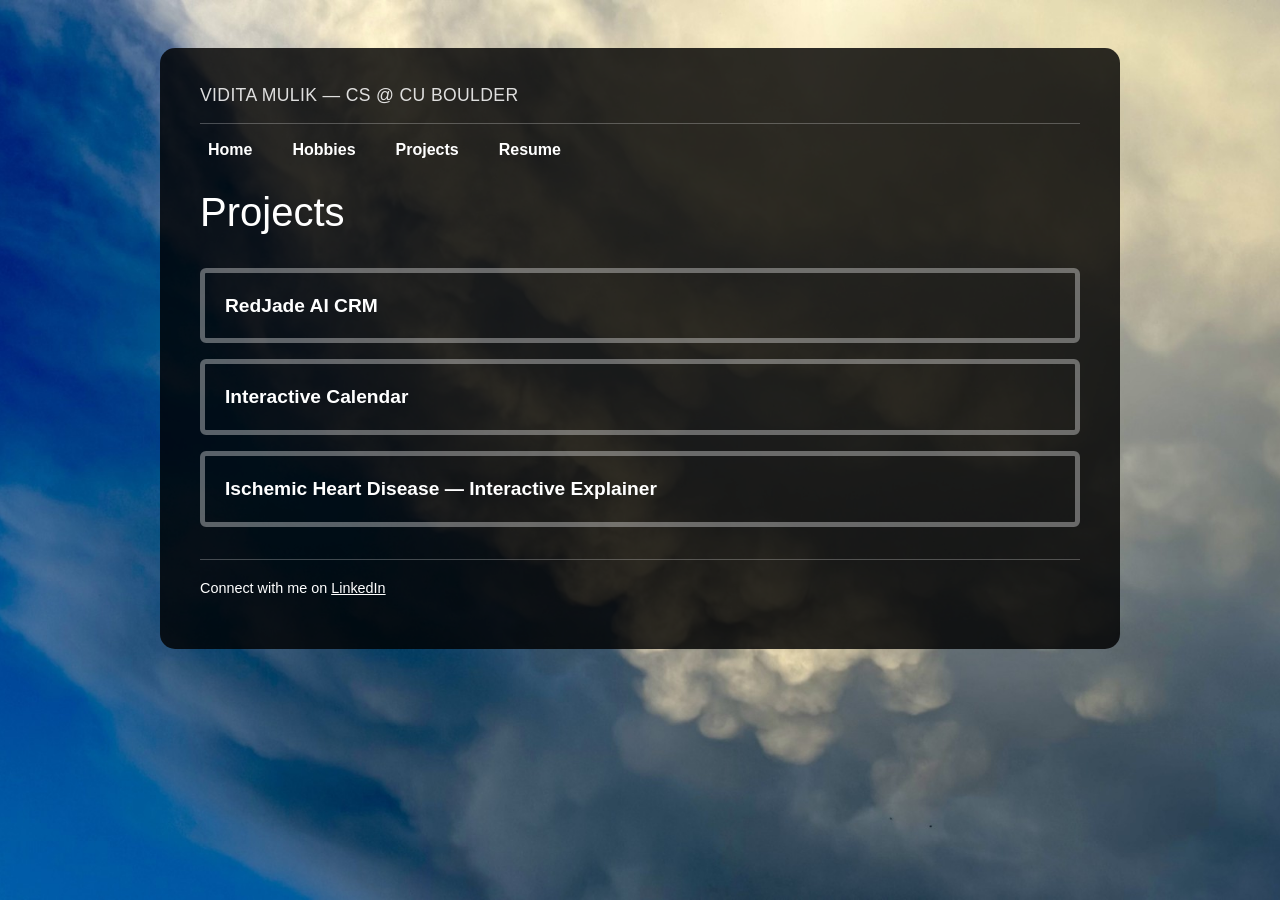
<file: projects.html>
<!DOCTYPE html>
<html lang="en">

<head>
  <meta charset="UTF-8">
  <meta name="viewport" content="width=device-width, initial-scale=1.0">
  <title>Vivi — Projects</title>
  <link
  href="https://cdn.jsdelivr.net/npm/bootstrap@5.3.0/dist/css/bootstrap.min.css"
  rel="stylesheet"/>
  <link rel="stylesheet" href="./styles.css">
</head>
 

<body>

  <div class="backdrop"></div>

  <div class="container-fluid page-box">

    <header class="site-header">
      <p class="site-title">Vidita Mulik — CS @ CU Boulder</p>
    </header>

<nav class="navbar navbar-expand-lg p-0">
  <button class="navbar-toggler" type="button"
          data-bs-toggle="collapse" data-bs-target="#navMenu"
          aria-controls="navMenu" aria-expanded="false"
          aria-label="Toggle navigation">
    <span class="navbar-toggler-icon"></span>
  </button>
  <div class="collapse navbar-collapse" id="navMenu">
    <ul class="navbar-nav">
      <li class="nav-item"><a class="nav-link" href="index.html">Home</a></li>
      <li class="nav-item"><a class="nav-link" href="hobbies.html">Hobbies</a></li>
      <li class="nav-item"><a class="nav-link" href="projects.html">Projects</a></li>
      <li class="nav-item"><a class="nav-link" href="resume.html">Resume</a></li>
    </ul>
  </div>
</nav>

    <main>
      <h1>Projects</h1>

    <div class="row row-cols-1 g-3 mb-4">
    <!-- Creates a Bootstrap row with one column per row, spacing between items, and bottom margin -->

      <div class="col"> 
        <details class="project-row">
          <summary>RedJade AI CRM</summary>
          <div class="project-content">
            <p>
              Client-facing project through CU's AI Club, where I work as
              an AI Analyst. As a team, we learned and created an AI-based 
              Customer Relations Management website. My role pertained to the automation side of the CRM website where I learned about frontend and 
              backend web development, and the use of AI tools to speedtrack this process. 
            </p>
          </div>
        </details>
      </div>  

      <div class="col">  
        <details class="project-row"> 
          <summary>Interactive Calendar</summary>
          <div class="project-content">
            <p>
              Software Methods and Tools project where I made an interactive calendar that can schedule events for the user. 
              Skills learned - HTML, css, JavaScript.
            </p>
            <a href="calendar/index.html" target="_blank" rel="noopener" class="btn">View project</a>
          </div>
        </details>
      </div>

      <div class="col">
        <details class="project-row">
          <summary>Ischemic Heart Disease — Interactive Explainer</summary>
          <div class="project-content">
            <p>
              An HTML interactive visual explainer built alongside an
              APA research paper on ischemic heart disease that I did for a Human Biology class at 
              Arapahoe Community College. Biology is my favorite in the sciences, and the project reflects my 
              understanding and representation of the disease that has the reputation of taking the most lives, 
              even during the COVID-19 pandemic.
            </p>
            <a href="./DiseaseProjectIHD.html" target="_blank" rel="noopener" class="btn">View project</a>
            <!-- class='btn' makes it look like a button-->
          </div>
        </details>
      </div>

    </div>
    </main>

    <footer class="site-footer">
      <p>Connect with me on
        <a href="https://www.linkedin.com" target="_blank" rel="noopener">LinkedIn</a>
      </p>
    </footer>

  </div>

<script src="https://cdn.jsdelivr.net/npm/bootstrap@5.3.0/dist/js/bootstrap.bundle.min.js"></script>
</body>
</html>
</file>
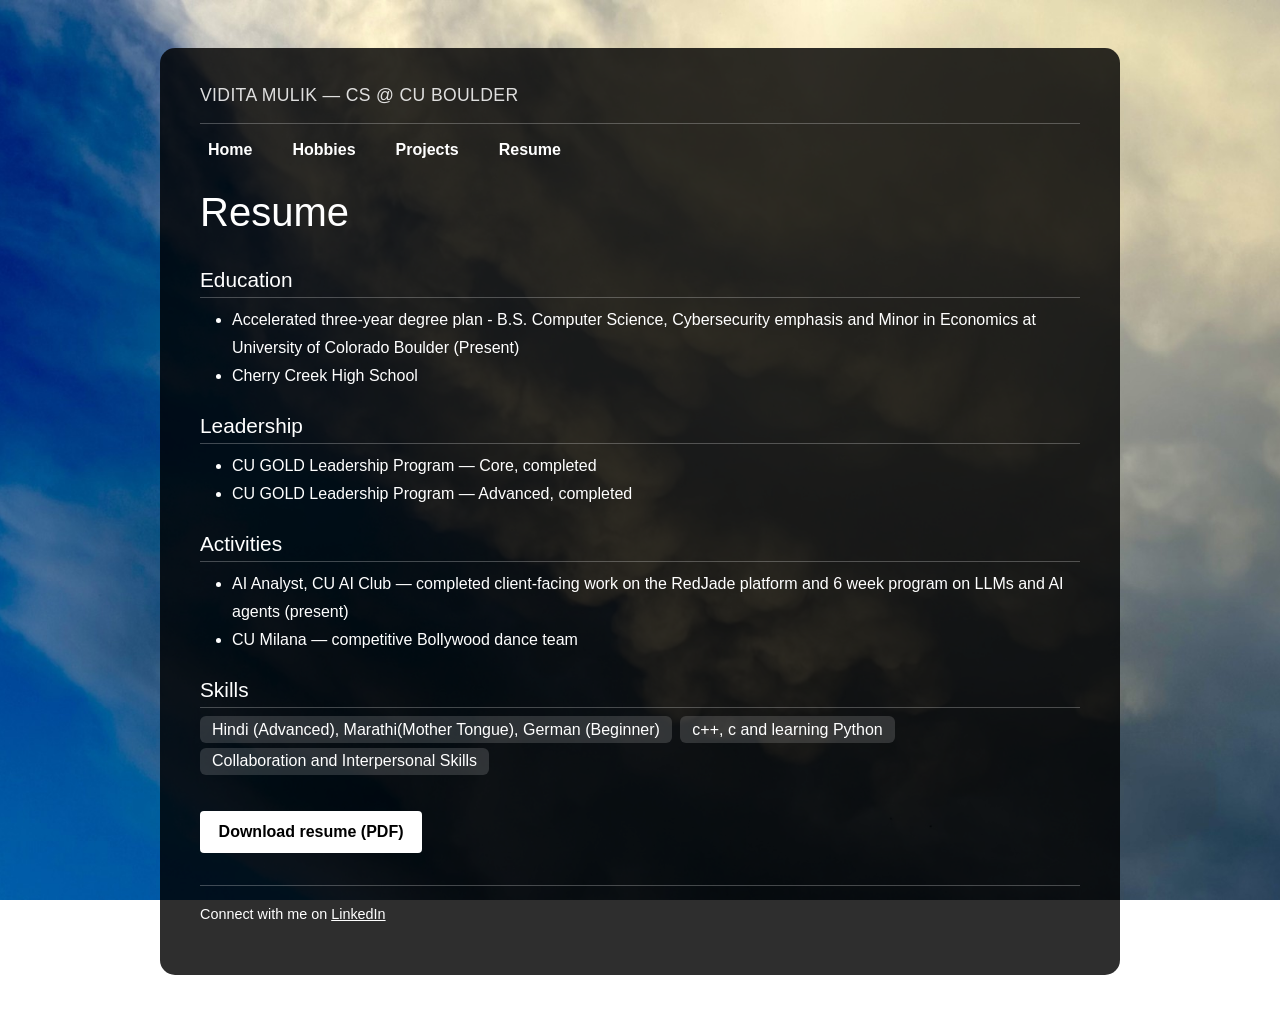
<file: resume.html>
<!DOCTYPE html> 
<html lang="en">
 
<head>
  <meta charset="UTF-8">
  <meta name="viewport" content="width=device-width, initial-scale=1.0">
  <title>Vivi — Resume</title>
  <link
  href="https://cdn.jsdelivr.net/npm/bootstrap@5.3.0/dist/css/bootstrap.min.css"
  rel="stylesheet"/>
<link rel="stylesheet" href="./styles.css">
</head>

<!--
  Bootstrap class     | Element using it               | What it does
  navbar-expand-lg    | <nav> in header, every page     | Keeps nav items horizontal on wide screens; collapses into a hamburger-triggered menu below the "lg" breakpoint
  row / col            | Hobby & project card wrappers  | .row groups items into a horizontal grid track; each .col is a flexible column; row-cols-* controls how many sit per row at each breakpoint
  badge                | Skill tags, this page          | Small labeled pill for tagging a short piece of text like a skill name
-->

<body>

  <div class="backdrop"></div>

  <div class="container-fluid page-box">

    <header class="site-header">
      <p class="site-title">Vidita Mulik — CS @ CU Boulder</p>
    </header>

<nav class="navbar navbar-expand-lg p-0">
  <button class="navbar-toggler" type="button"
          data-bs-toggle="collapse" data-bs-target="#navMenu"
          aria-controls="navMenu" aria-expanded="false"
          aria-label="Toggle navigation">
    <span class="navbar-toggler-icon"></span>
  </button>
  <div class="collapse navbar-collapse" id="navMenu">
    <ul class="navbar-nav">
      <li class="nav-item"><a class="nav-link" href="index.html">Home</a></li>
      <li class="nav-item"><a class="nav-link" href="hobbies.html">Hobbies</a></li>
      <li class="nav-item"><a class="nav-link" href="projects.html">Projects</a></li>
      <li class="nav-item"><a class="nav-link" href="resume.html">Resume</a></li>
    </ul>
  </div>
</nav>

    <main>
      <h1>Resume</h1>

      <section class="resume-section">
        <h2>Education</h2>
        <ul>
          <li>Accelerated three-year degree plan - B.S. Computer Science, Cybersecurity emphasis and Minor in Economics at University of Colorado Boulder (Present)</li>
          <li>Cherry Creek High School</li>
          
        </ul>
      </section>

      <section class="resume-section">
        <h2>Leadership</h2>
        <ul>
          <li>CU GOLD Leadership Program — Core, completed</li>
          <li>CU GOLD Leadership Program — Advanced, completed</li>
        </ul>
      </section>

      <section class="resume-section">
        <h2>Activities</h2>
        <ul>
          <li>AI Analyst, CU AI Club — completed client-facing work on the RedJade platform and 6 week program on LLMs and AI agents (present) </li>
          <li>CU Milana — competitive Bollywood dance team</li>
        </ul>
      </section>

      <section class="resume-section">
        <h2>Skills</h2>
        <p>
          <span class="badge skill-badge me-1 mb-1">Hindi (Advanced), Marathi(Mother Tongue), German (Beginner)</span>
          <span class="badge skill-badge me-1 mb-1">c++, c and learning Python</span>
          <span class="badge skill-badge me-1 mb-1">Collaboration and Interpersonal Skills</span>
        </p>
      </section>

      <!-- Instead of plain btn 
       <a href="Vivi_Resume_2026.pdf" class="btn">Download resume (PDF)</a> -->
      <a href="./Vidita.M_Resume_2026.pdf" class="btn" target="_blank" rel="noopener" download>Download resume (PDF)</a> 
      <!--added "download" HTML attribute - changes browser behavior from opening the file in the browser's pdf viewer to actually triggering a save to downloads.
      If I want the downloaded file to save under the name "" regarless of what src file is named, assign that value to download attribute-->
    </main>

    <footer class="site-footer">
      <p>Connect with me on
        <a href="https://www.linkedin.com" target="_blank" rel="noopener">LinkedIn</a>
      </p>
    </footer>

  </div>

<script src="https://cdn.jsdelivr.net/npm/bootstrap@5.3.0/dist/js/bootstrap.bundle.min.js"></script>
</body>
</html>
</file>
<file: styles.css>
* { box-sizing: border-box; }
/* Applies border-box sizing to all elements so padding 
and borders are included in the element's total width and height */

/* Element selector */
body {
  margin: 0;
  font-family: "Segoe UI", Helvetica, Arial, sans-serif; /*This is a fallback list — the browser uses the first one it has installed. To use a custom font (e.g. Google Fonts) need more steps*/
  line-height: 1.75;
  color: #ffffff;  /* default text color — change to any hex code */
}
 
/* ---------- Backdrop image ---------- */
/* Fixed + full-viewport, sits BEHIND everything else (z-index: -1) */
.backdrop {
  position: fixed;
  inset: 0;
  background: url('./backdrop.jpg') center/cover no-repeat; /*images/backdrop.jpg -> if images sits in another folder, badically copy file path*/
  background-color: #222; /* fallback while real image is added */
  z-index: -1;
}
 
/* ---------- The black box that holds all real content ---------- */
/* Class selector and box-model properties (margin & padding) */
.page-box {
  width: 75%;max-width: 1100px;
  margin: 3rem auto;
  padding: 2rem 2.5rem;
  background: rgba(0, 0, 0, 0.82); /* the black box: last number (0.82) is opacity, 0–1 */
  border-radius: 15px;
}
 
/* ---------- Header ---------- */
.site-header {
  border-bottom: 1px solid rgba(255,255,255,0.25);
  padding-bottom: 0.75rem;
  margin-bottom: 0.75rem;
}
.site-title {
  margin: 0;
  font-size: 1.1rem;
  letter-spacing: 0.02em;
  text-transform: uppercase;
  opacity: 0.85;
}
 
/* ---------- Nav ---------- */
.navbar-nav {
  flex-direction: row;
  gap: 1.5rem;
  margin: 0 0 1.5rem 0;
}
.nav-link {
  color: #fff;
  font-weight: 600;
  padding: 0;
}
.nav-link:hover,
.nav-link:focus {
  color: #fff;
  text-decoration: underline;
}

.navbar-toggler {
  border-color: rgba(255,255,255,0.5);
}

.navbar-toggler-icon {
  filter: invert(1); /* Bootstrap's icon is a dark SVG by default — invert for visibility on dark background */
}
 
/* ---------- Main heading ---------- */
main h1 {
  margin-top: 0;
  margin-bottom: 2rem;   /* extra breathing room before the next heading */
}
 
/* ---------- Home page intro ---------- */
.intro {
  display: flex;
  gap: 2.0rem;
  align-items: center;
  flex-wrap: wrap;
}
.profile-img {
  width: 200px;
  height: 200px;
  object-fit: cover;
  border-radius: 50%;
  border: 10px solid rgba(255,255,255,0.5);
}

.clickable-img {
  cursor: pointer;
}
 
/* ---------- Hobbies: 2x2 "window" grid ---------- */
.hobby-card {
  height: 100%; /* fills the equal-height .col Bootstrap's row already creates, so borders line up across a row regardless of how much text each card reveals */
  border: 5px solid rgba(255,255,255,0.5);
  border-radius: 6px; 
  overflow: hidden;
}

.col {
  min-width: 0; /* prevents a card's revealed content from stretching it column wider than its siblings once opened */
}

.hobby-card summary {
  cursor: pointer;
  list-style: none;
  padding: 1.75rem 1rem;
  text-align: center;
  font-size: 1.20rem;
  font-weight: 600;
  aspect-ratio: 1 / 1;
  display: flex;
  align-items: center;
  justify-content: center;
}
.hobby-card summary::-webkit-details-marker { display: none; }
.hobby-card[open] summary {
  aspect-ratio: auto;
  background: rgba(255, 255, 255, 0.205);
}
.hobby-content {
  padding: 0 1rem 1rem;
}
.hobby-content img {
  width: 100%;
  max-height: 180px;
  object-fit: cover;
  border-radius: 4px;
  margin-bottom: 0.5rem;
}
 
/* ---------- Projects: horizontal drop-down rows ---------- */
.project-row {
  border: 5px solid rgba(255,255,255,0.35);
  border-radius: 6px;
}
.project-row summary {
  cursor: pointer;
  list-style: none;
  padding: 1rem 1.25rem;
  font-size: 1.20rem;
  font-weight: 600;
}
.project-row summary::-webkit-details-marker { display: none; }
.project-content {
  padding: 0 1.25rem 1.25rem;
}
 
/* ---------- Buttons / button-styled links ---------- */
/* Overrides Bootstrap's default .btn: Bootstrap's base .btn ships with
   transparent background, 1px transparent border, and .375rem padding/
   radius — this rule replaces all of that with a solid white pill. */
.btn {
  display: inline-block;
  background: #fff; /* button background */
  color: #000;      /* button text */
  padding: 0.5rem 1.1rem;
  border-radius: 4px;
  text-decoration: none;
  font-weight: 600;
  margin-top: 0.5rem;
}
.btn:hover { background: #ddd; }
 
/* ---------- Resume ---------- */
.resume-section { margin-bottom: 1.5rem; }
.resume-section h2 {
  font-size: 1.3rem;   /* was inheriting Bootstrap's default h2 size (2rem) */
  border-bottom: 1px solid rgba(255,255,255,0.25);
  padding-bottom: 0.25rem;
}

/* Overrides two Bootstrap badge defaults: bold font-weight and the
   smaller 0.75em font-size, so badges read at normal text size
   
   This sidesteps needing !important entirely — since I removed the 
   conflicting bg-secondary/bg-dark classes, there's nothing left to 
   override, which matches the "avoid excessive !important" best practice
*/
.skill-badge {
  background-color: rgba(255,255,255,0.15);
  color: #fff;
  font-size: 1rem;
  font-weight: 400;
  padding: 0.35rem 0.75rem;
}
 
/* ---------- Footer ---------- */
.site-footer {
  border-top: 1px solid rgba(255,255,255,0.25);
  margin-top: 2rem;
  padding-top: 1rem;
  font-size: 0.9rem;
}
.site-footer a { color: #fff; }
 
/* ---------- Phone-width tweaks ---------- */
@media (max-width: 480px) {
  .page-box { margin: 0; border-radius: 0; padding: 1.25rem; }
  .intro { flex-direction: column; text-align: center; }
}
</file>
<file: calendar/css/styles.css>
h1{
    text-align: center;
    padding-top: 2%;
}
body {
    height: 100%;
    background-color: #91ddd2;
  }
  
  .event:hover {
    cursor: pointer;
  }
  
  .hidden {
    visibility: hidden;
    height: 0;
  }
  
  #calendar {
    height: 100vh !important;
  }

.custom-container {
    width: 80%;
    padding: 20%;
}

/* Day columns: pale blue-gray background with a defined border */
#calendar .col-sm {
    background-color: #56a498 !important;
    border: 1px solid #f8faf4 !important;  /* !important overrides Bootstrap's default border color */
}

/* Day name header: distinctive serif font, bottom border to separate
   it from the events below */
#calendar .day {
    font-family: 'Fraunces', serif;
    font-weight: 700;
    font-size: 1.3rem;
    color: #f0f1f4;
    border-bottom: 2px solid #B8C2D9;
    margin-bottom: 0.5rem;
}

/* Create Event button: same serif family, deeper accent color,
   more generous padding so it reads as a deliberate call-to-action
   rather than a default Bootstrap button */
.custom-container .btn-primary {
    font-family: 'Fraunces', serif;
    font-weight: 700;
    background-color: #56a498;
    border-color: #fefeff;
    padding: 0.6rem 1.4rem;
    border-radius: 6px;
    letter-spacing: 0.05em;
}

.custom-container .btn-primary:hover {
    background-color: #6be369;
    border-color: #f8f9fd;
}
</file>
